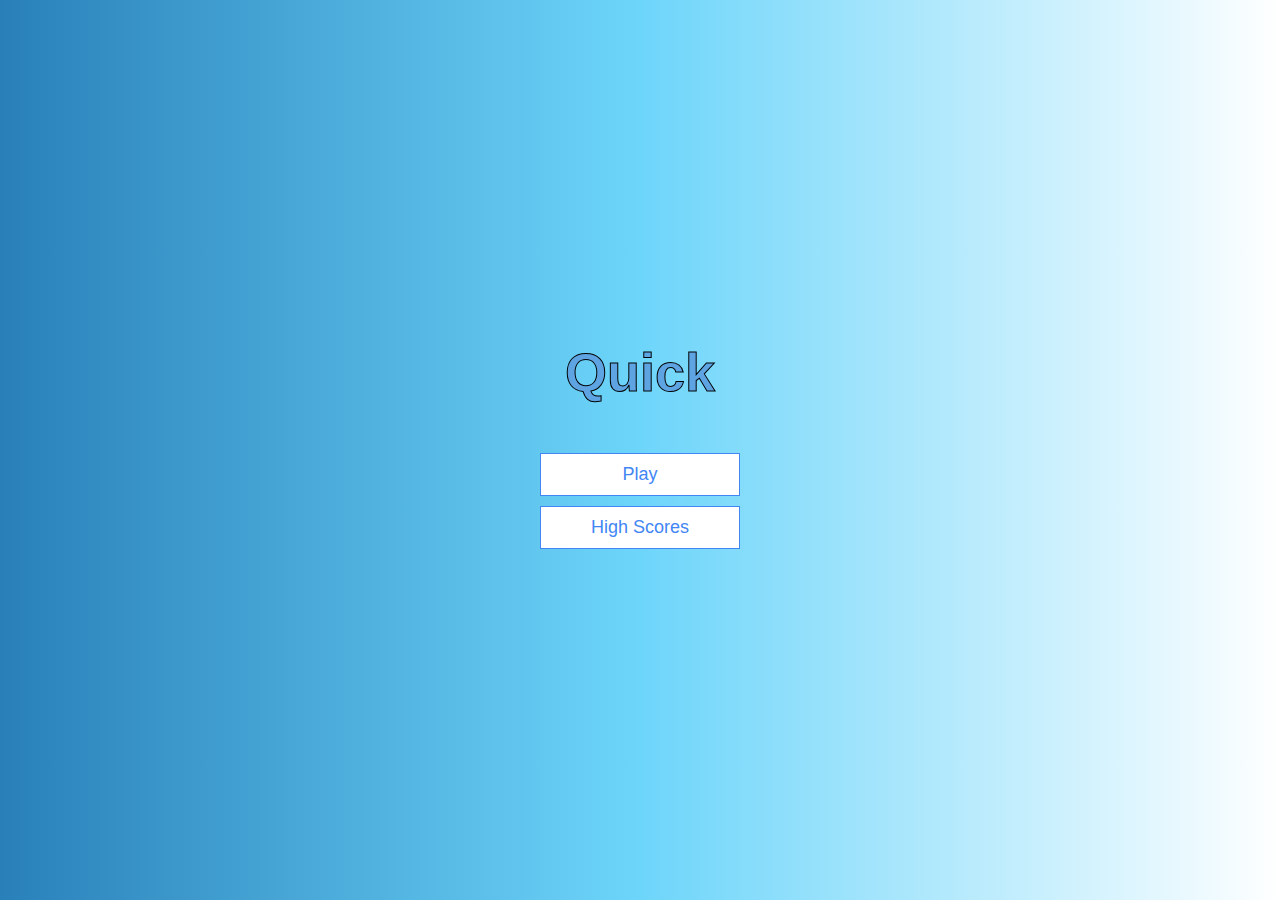
<file: index.html>
<!DOCTYPE html>
<html lang="en">
  <head>
    <meta charset="UTF-8" />
    <meta name="viewport" content="width=device-width, initial-scale=1.0" />
    <meta http-equiv="X-UA-Compatible" content="ie=edge" />
    <title>Quick HTML/CSS/HTML</title>
    <link rel="stylesheet" href="app.css" />
  </head>
  <body>
    <div class="container">
      <div id="home" class="flex-center flex-column">
        <h1>Quick</h1>
        <a class="btn" href="/game/game.html">Play</a>
        <a class="btn" href="/higscores/highscores.html">High Scores</a>
      </div>
    </div>
  </body>
</html>
</file>
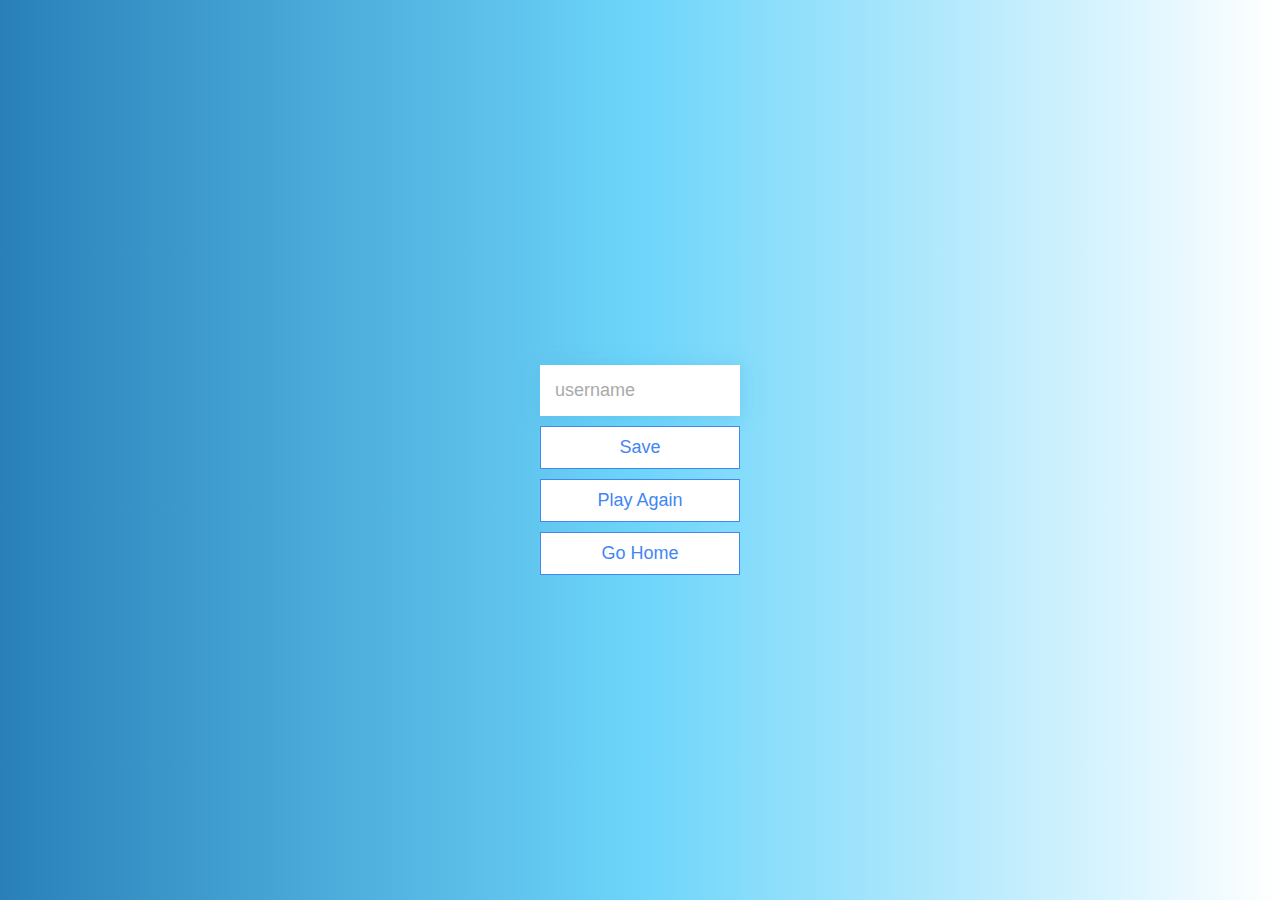
<file: end/end.html>
<!DOCTYPE html>
<html lang="en">
  <head>
    <meta charset="UTF-8" />
    <meta name="viewport" content="width=device-width, initial-scale=1.0" />
    <meta http-equiv="X-UA-Compatible" content="ie=edge" />
    <title>Quiz - END</title>
    <link rel="stylesheet" href="/app.css" />
  </head>
  <body>
    <div class="container">
      <div id="end" class="flex-center flex-column">
        <h1 id="finalScore"></h1>
        <form>
          <input
            type="text"
            name="username"
            id="username"
            placeholder="username"
          />
          <button
            type="submit"
            class="btn"
            id="saveScoreBtn"
            onclick="saveHighScore(event)"
            disabled
          >
            Save
          </button>
        </form>
        <a class="btn" href="/game/game.html">Play Again</a>
        <a class="btn" href="/">Go Home</a>
      </div>
    </div>
    <script src="/end/end.js"></script>
  </body>
</html>
</file>
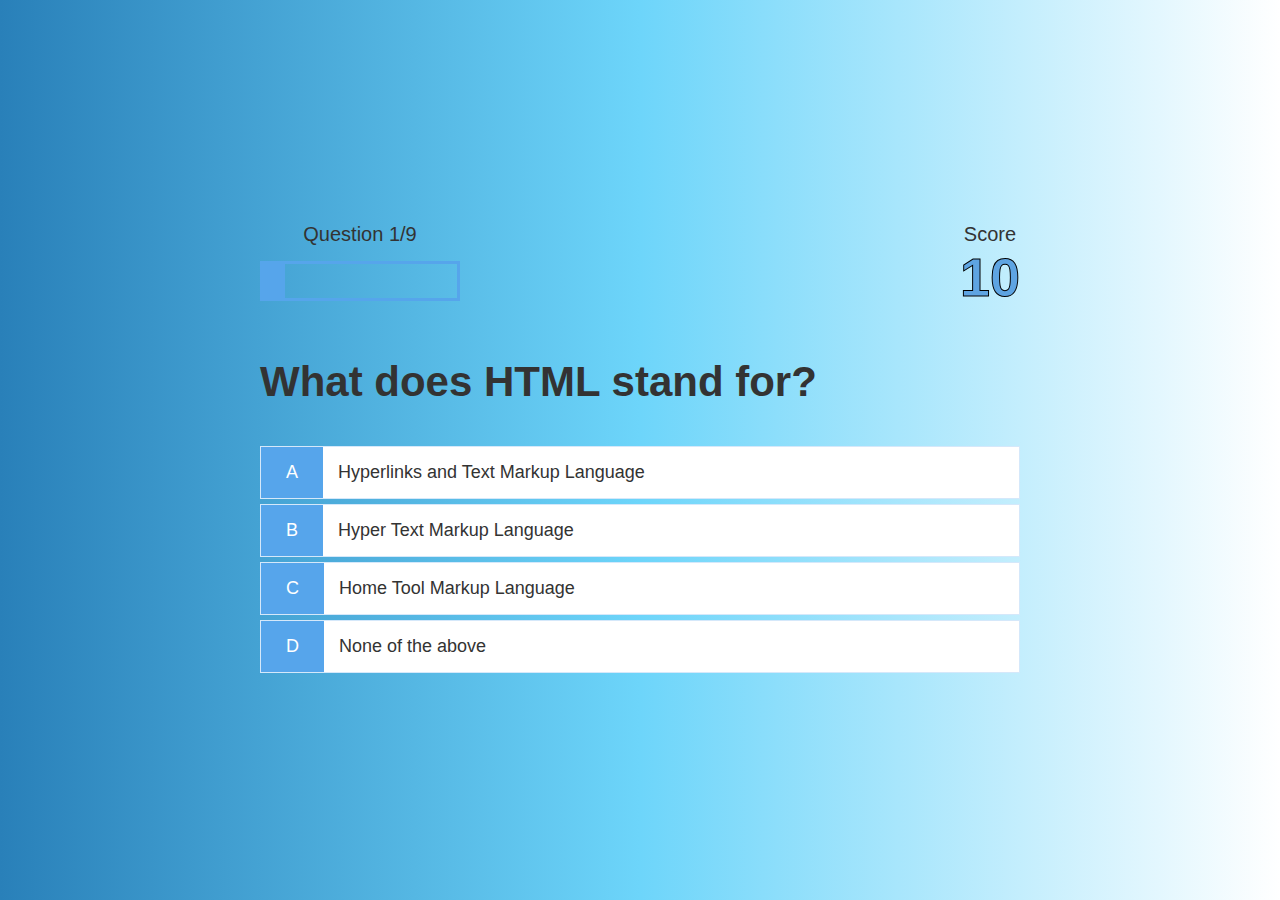
<file: game/game.html>
<!DOCTYPE html>
<html lang="en">
  <head>
    <meta charset="UTF-8" />
    <meta name="viewport" content="width=device-width, initial-scale=1.0" />
    <meta http-equiv="X-UA-Compatible" content="ie=edge" />
    <title>Quiz - Play</title>
    <link rel="stylesheet" href="/app.css" />
    <link rel="stylesheet" href="/game/game.css" />
  </head>
  <body>
    <div class="container">
      <div id="game" class="justify-center flex-column">
<!-- ============ HUD (JUST CONTAIN THE SCORE WITH PROGRESS BAR AND QUESTION) ============ -->

<!-- =================== PROGRESS BAR ============================= -->
        <div id="hud">
          <div id="hud-item">
            <p id="progressText" class="hud-prefix">
              Question
            </p>
            <div id="progressBar">
              <div id="progressBarFull"></div>
            </div>
          </div>

<!-- =================== CURRENT SCORE ============================= -->
          <div id="hud-item">
            <p class="hud-prefix">
              Score
            </p>
            <h1 class="hud-main-text" id="score">
              10
            </h1>
          </div>
        </div>
        <h2 id="question">What is the answer to this questions?</h2>

<!-- =================== CHOICE 1 ============================= -->
        <div class="choice-container">
          <p class="choice-prefix">A</p>
          <p class="choice-text" data-number="1">Choice 1</p>
        </div>

<!-- =================== CHOICE 2 ============================= -->
        <div class="choice-container">
          <p class="choice-prefix">B</p>
          <p class="choice-text" data-number="2">Choice 2</p>
        </div>

<!-- =================== CHOICE 3 ============================= -->
        <div class="choice-container">
          <p class="choice-prefix">C</p>
          <p class="choice-text" data-number="3">Choice 3</p>
        </div>

<!-- =================== CHOICE 4 ============================= -->
        <div class="choice-container">
          <p class="choice-prefix">D</p>
          <p class="choice-text" data-number="4">Choice 4</p>
        </div>
      </div>
    </div>
    <script src="/game/game.js"></script>
  </body>
</html>
</file>
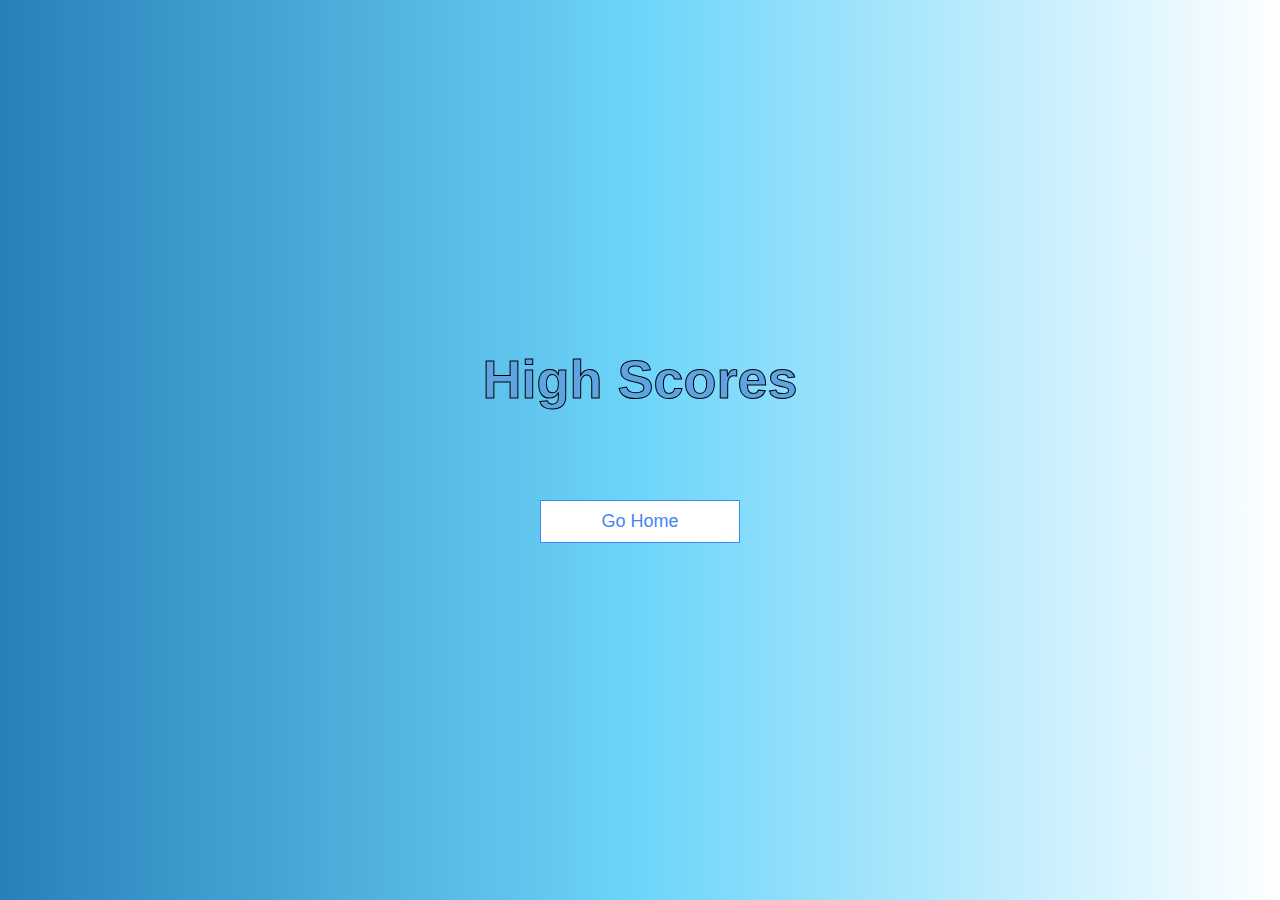
<file: higscores/highscores.html>
<!DOCTYPE html>
<html lang="en">
  <head>
    <meta charset="UTF-8" />
    <meta name="viewport" content="width=device-width, initial-scale=1.0" />
    <meta http-equiv="X-UA-Compatible" content="ie=edge" />
    <title>Quiz - High Scores</title>
    <link rel="stylesheet" href="/app.css" />
    <link rel="stylesheet" href="/higscores/highscores.css" />
  </head>
  <body>
    <div class="container">
      <div id="highScores" class="flex-center flex-column">
        <h1 id="finalScore">High Scores</h1>
        <ul id="highScoresList"></ul>
        <a class="btn" href="/">Go Home</a>
      </div>
    </div>
    <script src="/higscores/highscores.js"></script>
  </body>
</html>
</file>
<file: app.css>
:root {
  background: #2980b9;  
  background: -webkit-linear-gradient(to right, #2980b9, #6dd5fa, #ffffff);
  background: linear-gradient(to right, #2980b9, #6dd5fa, #ffffff);
  /* https://uigradients.com/ for GRADIENT */
  font-size: 62.5%;
}

* {
  box-sizing: border-box;
  font-family: Arial, Helvetica, sans-serif;
  margin: 0;
  padding: 0;
  color: #333;
}

h1,
h2,
h3,
h4 {
  margin-bottom: 1rem;
}

h1 {
  font-size: 5.4rem;
  color: #5ea4e2;
  background-clip: text;
  margin-bottom: 5rem;
  -webkit-text-stroke-width: 1px; /* ADDING STORKE TO TEXT*/
  -webkit-text-stroke-color: black; /* COLOR OF THE STROKE  */
}

h1 > span {
  font-size: 2.4rem;
  font-weight: 500;
}

h2 {
  font-size: 4.2rem;
  margin-bottom: 4rem;
  font-weight: 700;
}

h3 {
  font-size: 2.8rem;
  font-weight: 500;
}

/* ========================= UTILITIES ============================ */

.container {
  width: 100vw;
  height: 100vh;
  display: flex;
  justify-content: center;
  align-items: center;
  max-width: 80rem;
  margin: 0 auto;
  padding: 2rem;
}

.container > * {
  width: 100%;
}

.flex-column {
  display: flex;
  flex-direction: column;
}

.flex-center {
  justify-content: center;
  align-items: center;
}

.justify-center {
  justify-content: center;
}

.text-center {
  text-align: center;
}

.hidden {
  display: none;
}

/* ========================= BUTTONS ============================ */
.btn {
  font-size: 1.8rem;
  padding: 1rem 0;
  width: 20rem;
  text-align: center;
  border: 0.1rem solid #4286f4;
  margin-bottom: 1rem;
  text-decoration: none;
  color: #4286f4;
  background-color: white;
}

.btn:hover {
  cursor: pointer;
  box-shadow: 0 0.4rem 1.4rem 0 rgba(86, 185, 235, 0.5);
  transform: translateY(-0.1rem);
  transition: transform 150ms;
}

.btn[disabled]:hover {
  cursor: not-allowed;
  box-shadow: none;
  transform: none;
}

/* ========================= FORMS ============================ */
form {
  width: 100%;
  display: flex;
  flex-direction: column;
  align-items: center;
}

input {
  margin-bottom: 1rem;
  width: 20rem;
  padding: 1.5rem;
  font-size: 1.8rem;
  border: none;
  box-shadow: 0 0.1rem 1.4rem 0 rgba(86, 185, 235, 0.5);
}

input::placeholder {
  color: #aaa;
}
</file>
<file: game/game.css>
.choice-container {
  display: flex;
  margin-bottom: 0.5rem;
  width: 100%;
  font-size: 1.8rem;
  border: 0.1rem solid rgb(86, 165, 235, 0.25);
  background-color: white;
}

.choice-container:hover {
  cursor: pointer;
  box-shadow: 0 0.4rem 1.4rem 0 rgba(86, 185, 235, 0.5);
  transform: translateY(-0.1rem);
  transition: transform 150ms;
}

.choice-prefix {
  padding: 1.5rem 2.5rem;
  background-color: #56a5eb;
  color: white;
}

.choice-text {
  padding: 1.5rem;
  width: 100%;
}

.correct {
  background-color: #28a745;
}

.incorrect {
  background-color: #dc3545;
}

/* ========================= HUD ============================ */

#hud {
  display: flex;
  justify-content: space-between;
}

.hud-prefix {
  text-align: center;
  font-size: 2rem;
}

.hud-main-text {
  text-align: center;
}

#progressBar {
  width: 20rem;
  height: 4rem;
  border: 0.3rem solid #56a5eb;
  margin-top: 1.5rem;
}

#progressBarFull {
  height: 3.4rem;
  background-color: #56a5eb;
  width: 0%;
}
</file>
<file: higscores/highscores.css>
#highScoresList {
  list-style: none;
  padding-left: 0;
  margin-bottom: 4rem;
}

.high-score {
  font-size: 2.8rem;
  margin-bottom: 0.5rem;
}

.high-score:hover {
  transform: scale(1.025);
}
</file>
